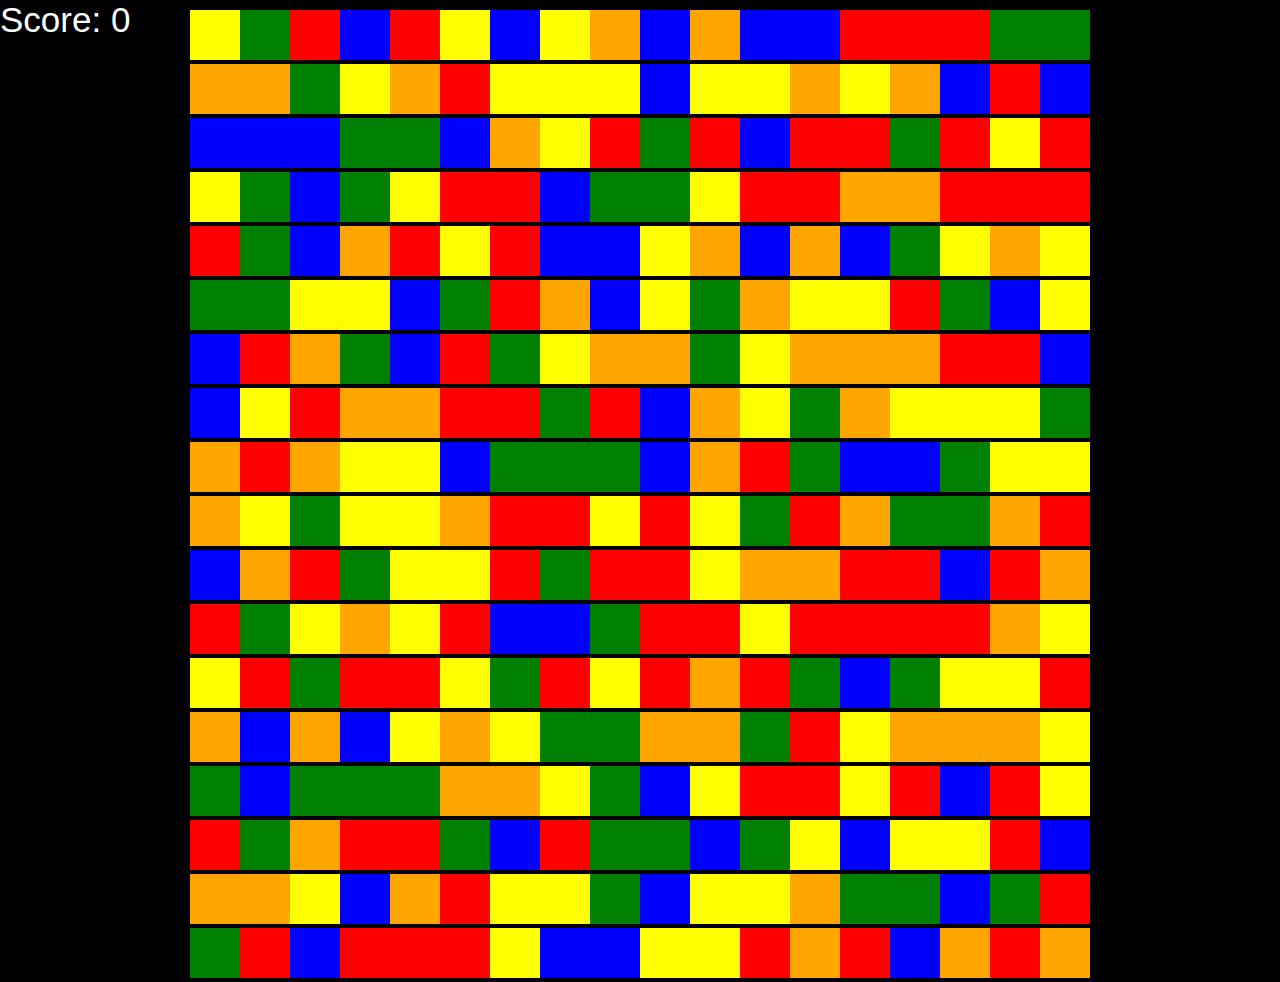
<file: explortation/game/index.html>
<!DOCTYPE html>
<html ng-app>
<head>
	<title>Angular Test App</title>
	<script src="js/angular.min.js"></script>
	<link rel="stylesheet" type="text/css" href="css/main.css">
	<script src="https://ajax.googleapis.com/ajax/libs/jquery/2.1.4/jquery.min.js"></script>
	<script src='js/cubeGen.js'></script>
</head>
<body>

	<p class='score'>Score: 0</p>
	<div class='container'></div>

	<script>

		var height = $(".container").height();
		var width = $(".container").width();

		var numCubes_to_gen = generate(width, height);
		var children = getChildren();
		populateBoard(children);

	</script>
</body>
</html>
</file>
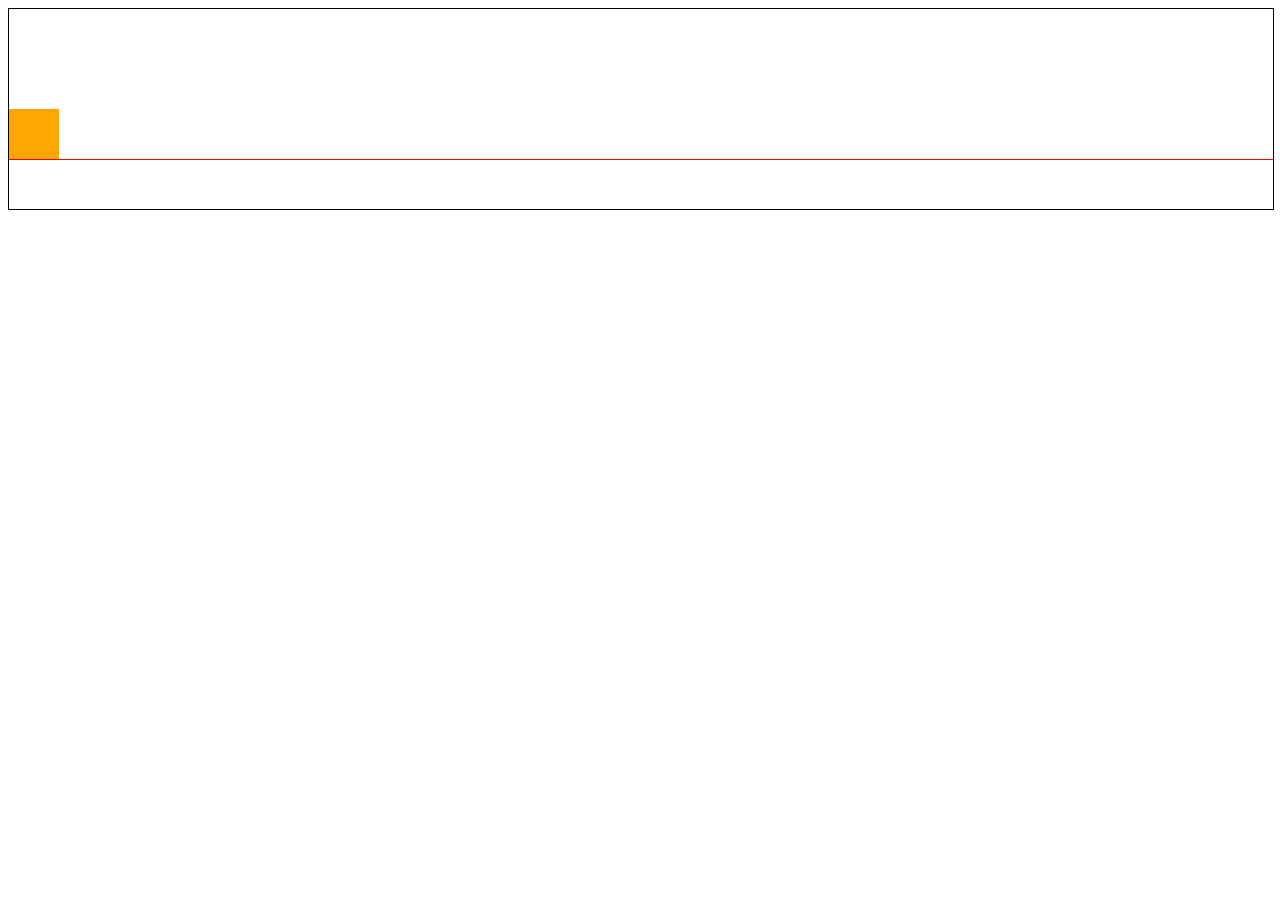
<file: explortation/scroll/index.html>
<!DOCTYPE html>
<html>
<head>
	<title></title>
	<link rel="stylesheet" type="text/css" href="css/main.css">
	<script src="https://ajax.googleapis.com/ajax/libs/jquery/2.1.4/jquery.min.js"></script>
	<script type="text/javascript" src='js/movement.js'></script>
</head>
<body>

	<div id='container'>
		<div id='landscape'>
			<div id='cube'></div>
		</div>
	</div>

	<script type="text/javascript">
		
		gameLoop();

	</script>

</body>
</html>
</file>
<file: explortation/game/css/main.css>
body, html{
	margin: 0; 
	padding: 0; 
	height: 100%;
	width: 100%;
}

body{
	background-color: black;
}

.cube{
	padding: 0; 
	margin: 0; 
	display: inline-block;
	height: 50px;
	width: 50px; /*need to change this later to be dyamci*/
}

.container{
	margin: 10px auto;
	width: 900px;
	height: 900px;
}

.score{
	color: white;
	font-size: 35px;
	display: inline;
	width: 200px;
	height: 100px;
	padding: 0; 
	margin: 0;
	position: absolute;
	top: 0; 
	left: 0;
	font-family: helvetica;
}

.cube:hover{
	background-color: red;
}
</file>
<file: explortation/scroll/css/main.css>
html. body{
	width: 100%;
	height: 100%;
	padding: 0; 
	margin: 0; 
}

#container{
	width: 100%;
	height: 200px;
	margin: auto;
	border: 1px solid black;
	padding: 0;
}

#landscape{
	border-bottom: 1px solid red;
	width: 100%;
	height: 150px;
	margin: auto;
	padding: 0;
}

#cube{
	height: 50px;
	width: 50px;
	background-color: orange;
	position: relative;
	top: 100px;
	left: 0px;
}
</file>
